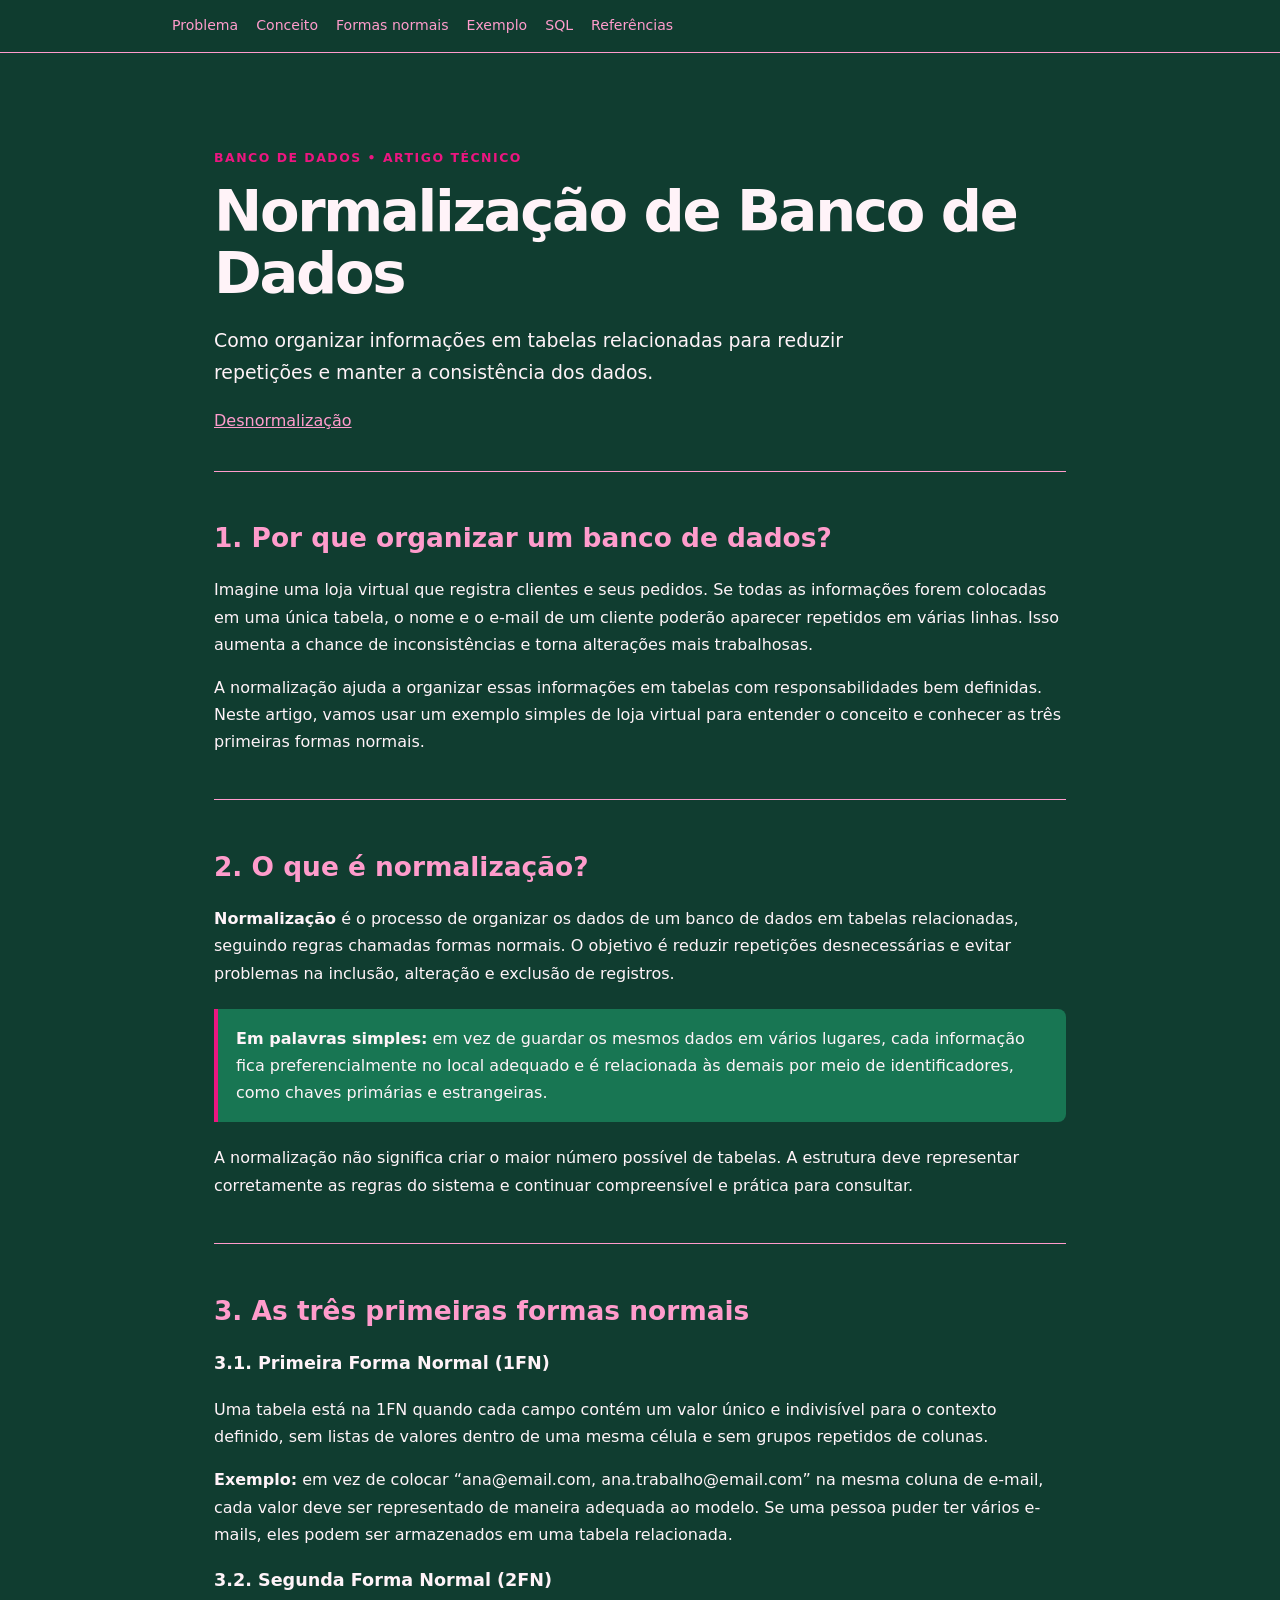
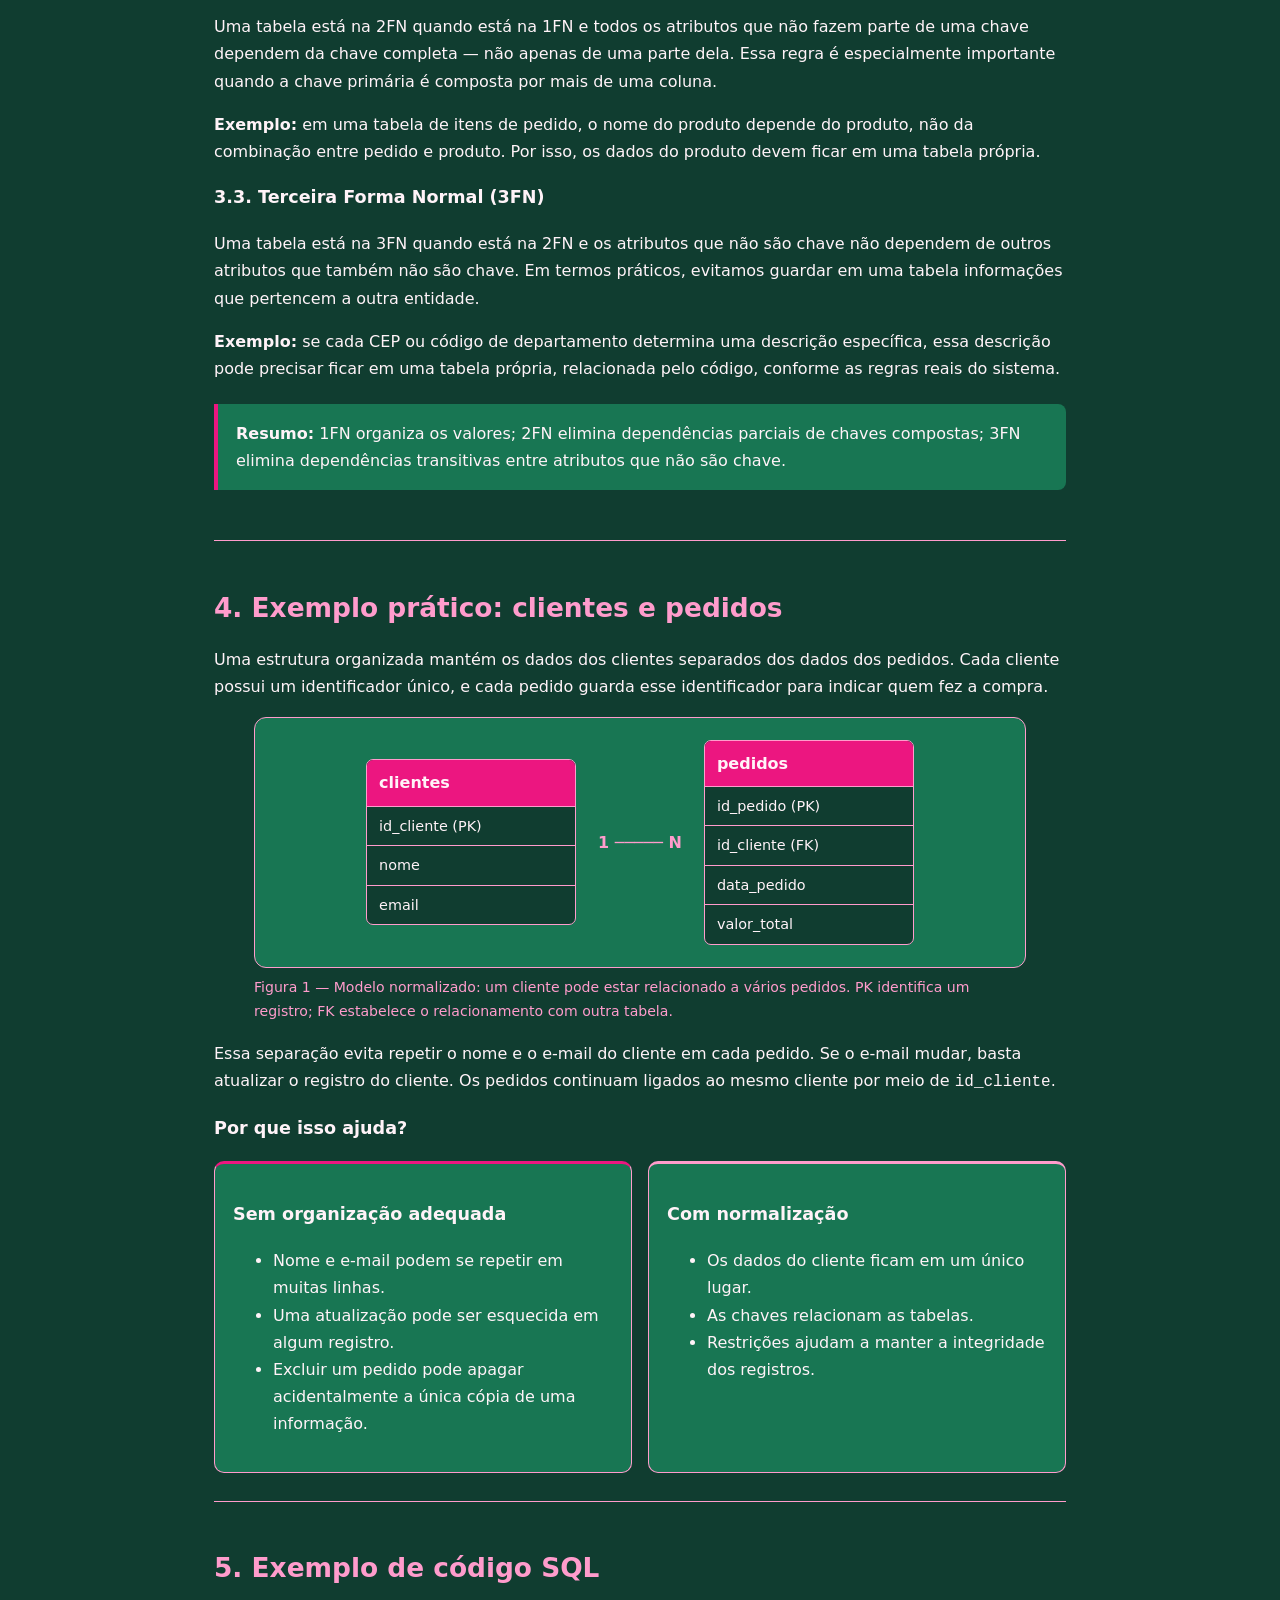
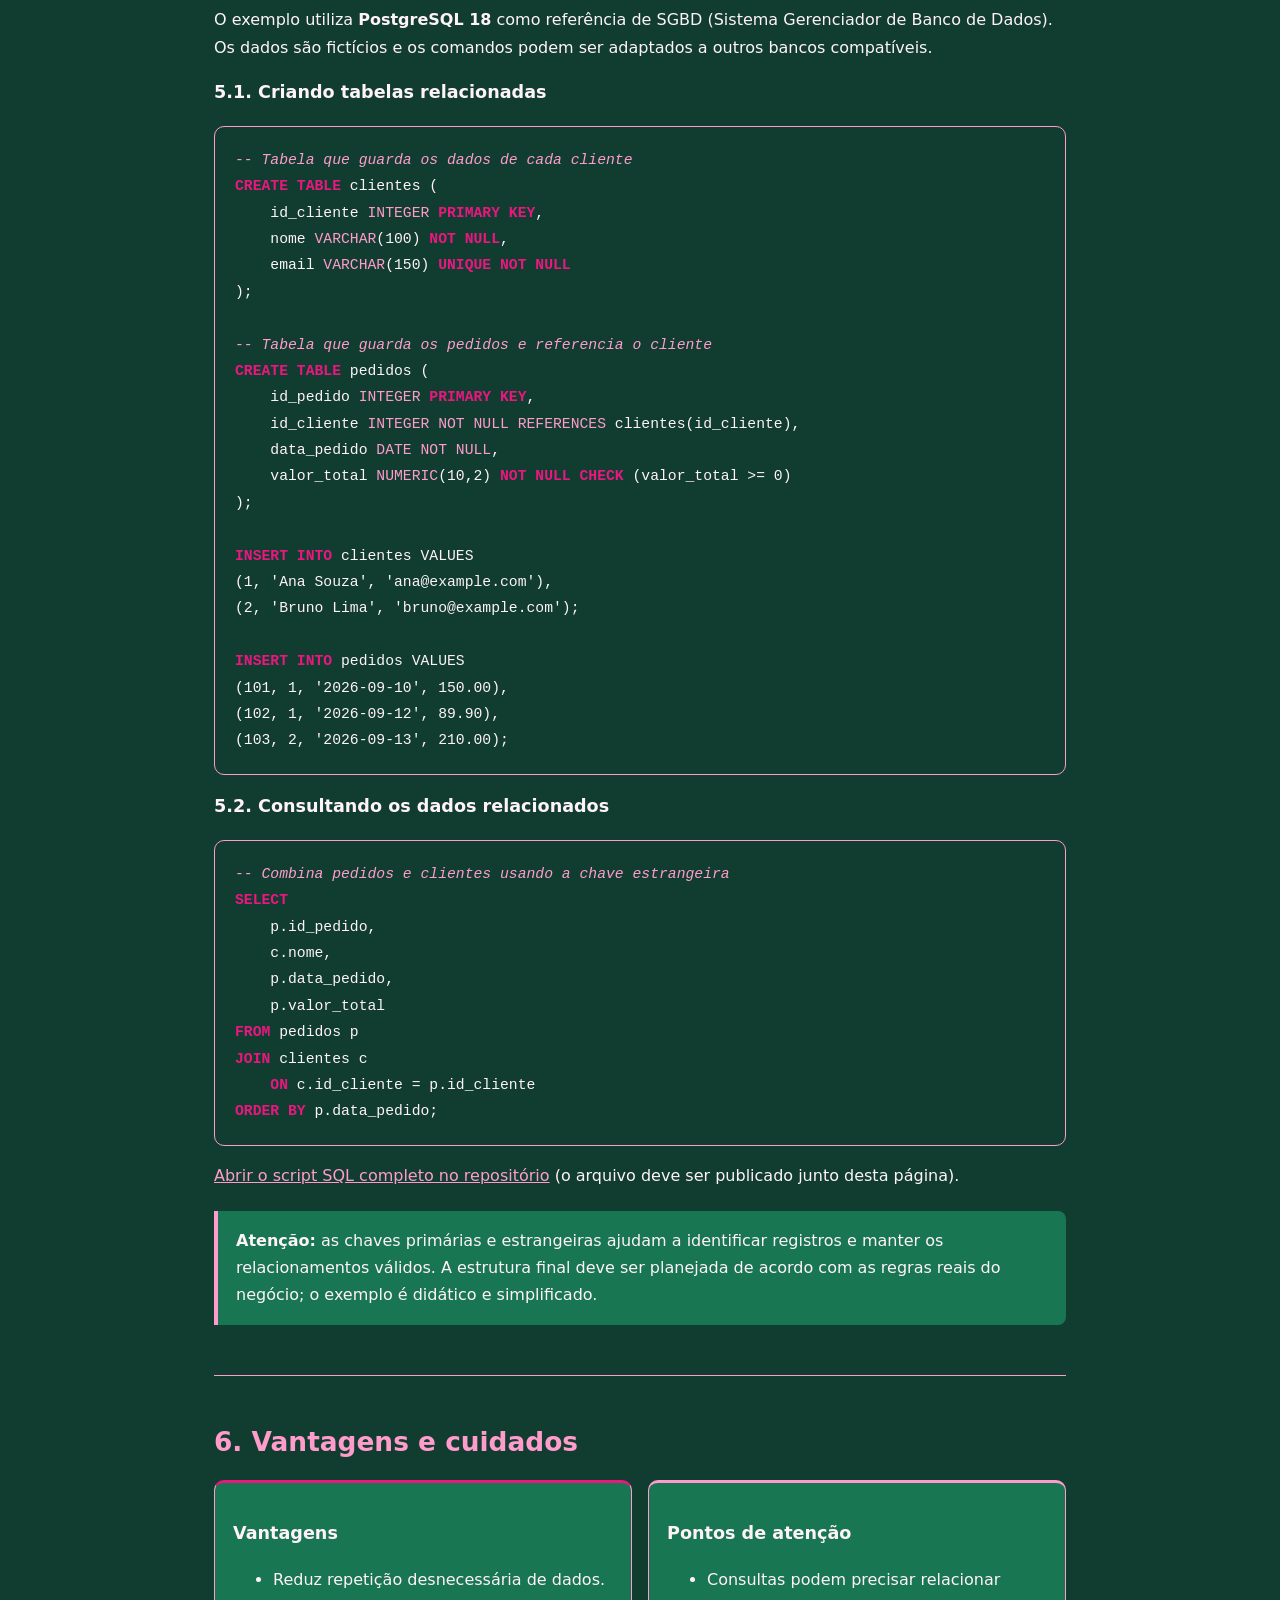
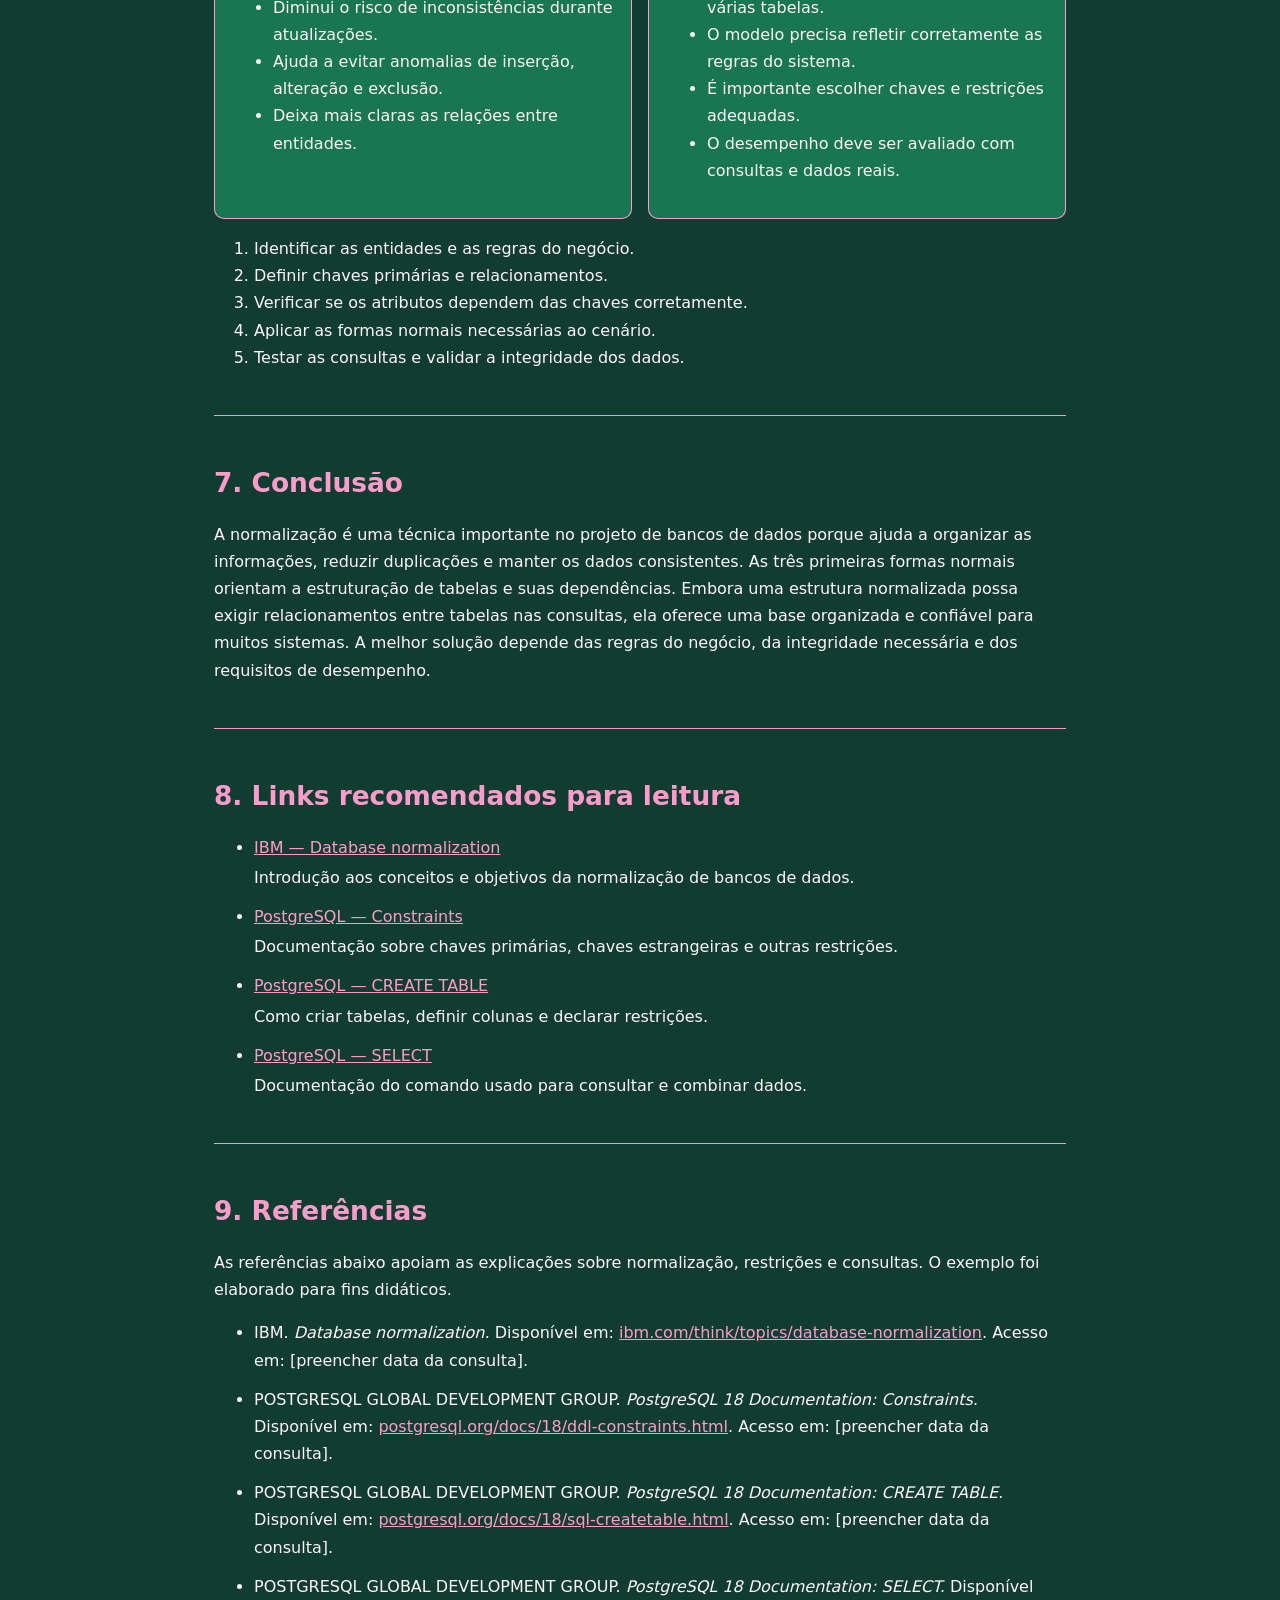
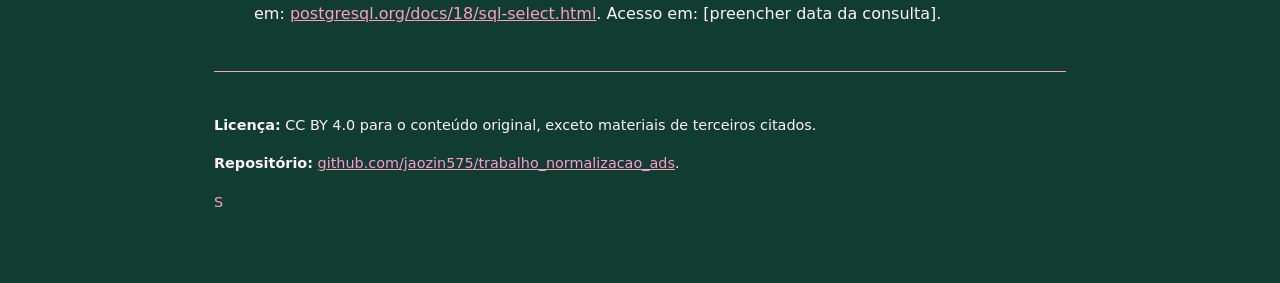
<file: index.html>
<!doctype html>
<html lang="pt-BR">
<head>
  <meta charset="utf-8">
  <meta name="viewport" content="width=device-width, initial-scale=1">
  <meta name="description" content="Artigo técnico sobre normalização de banco de dados, formas normais e exemplos SQL para PostgreSQL.">
  <title>Normalização de Banco de Dados — Artigo Técnico</title>
  <link rel="stylesheet" href="styles.css">
</head>
<body>
<header class="top">
  <nav aria-label="Navegação principal">
    <a href="#problema">Problema</a><a href="#conceito">Conceito</a><a href="#formas">Formas normais</a>
    <a href="#exemplo">Exemplo</a><a href="#sql">SQL</a><a href="#referencias">Referências</a>
  </nav>
</header>
<main>
  <section class="hero">
    <p class="eyebrow">BANCO DE DADOS • ARTIGO TÉCNICO</p>
    <h1>Normalização de Banco de Dados</h1>
    <p class="lead">Como organizar informações em tabelas relacionadas para reduzir repetições e manter a consistência dos dados.</p>
    <a href="desnormalizacao/">Desnormalização</a>
  </section>

  <section id="problema">
    <h2>1. Por que organizar um banco de dados?</h2>
    <p>Imagine uma loja virtual que registra clientes e seus pedidos. Se todas as informações forem colocadas em uma única tabela, o nome e o e-mail de um cliente poderão aparecer repetidos em várias linhas. Isso aumenta a chance de inconsistências e torna alterações mais trabalhosas.</p>
    <p>A normalização ajuda a organizar essas informações em tabelas com responsabilidades bem definidas. Neste artigo, vamos usar um exemplo simples de loja virtual para entender o conceito e conhecer as três primeiras formas normais.</p>
  </section>

  <section id="conceito">
    <h2>2. O que é normalização?</h2>
    <p><strong>Normalização</strong> é o processo de organizar os dados de um banco de dados em tabelas relacionadas, seguindo regras chamadas formas normais. O objetivo é reduzir repetições desnecessárias e evitar problemas na inclusão, alteração e exclusão de registros.</p>
    <div class="note"><strong>Em palavras simples:</strong> em vez de guardar os mesmos dados em vários lugares, cada informação fica preferencialmente no local adequado e é relacionada às demais por meio de identificadores, como chaves primárias e estrangeiras.</div>
    <p>A normalização não significa criar o maior número possível de tabelas. A estrutura deve representar corretamente as regras do sistema e continuar compreensível e prática para consultar.</p>
  </section>

  <section id="formas">
    <h2>3. As três primeiras formas normais</h2>
    <h3>3.1. Primeira Forma Normal (1FN)</h3>
    <p>Uma tabela está na 1FN quando cada campo contém um valor único e indivisível para o contexto definido, sem listas de valores dentro de uma mesma célula e sem grupos repetidos de colunas.</p>
    <p><strong>Exemplo:</strong> em vez de colocar “ana@email.com, ana.trabalho@email.com” na mesma coluna de e-mail, cada valor deve ser representado de maneira adequada ao modelo. Se uma pessoa puder ter vários e-mails, eles podem ser armazenados em uma tabela relacionada.</p>

    <h3>3.2. Segunda Forma Normal (2FN)</h3>
    <p>Uma tabela está na 2FN quando está na 1FN e todos os atributos que não fazem parte de uma chave dependem da chave completa — não apenas de uma parte dela. Essa regra é especialmente importante quando a chave primária é composta por mais de uma coluna.</p>
    <p><strong>Exemplo:</strong> em uma tabela de itens de pedido, o nome do produto depende do produto, não da combinação entre pedido e produto. Por isso, os dados do produto devem ficar em uma tabela própria.</p>

    <h3>3.3. Terceira Forma Normal (3FN)</h3>
    <p>Uma tabela está na 3FN quando está na 2FN e os atributos que não são chave não dependem de outros atributos que também não são chave. Em termos práticos, evitamos guardar em uma tabela informações que pertencem a outra entidade.</p>
    <p><strong>Exemplo:</strong> se cada CEP ou código de departamento determina uma descrição específica, essa descrição pode precisar ficar em uma tabela própria, relacionada pelo código, conforme as regras reais do sistema.</p>
    <div class="note"><strong>Resumo:</strong> 1FN organiza os valores; 2FN elimina dependências parciais de chaves compostas; 3FN elimina dependências transitivas entre atributos que não são chave.</div>
  </section>

  <section id="exemplo">
    <h2>4. Exemplo prático: clientes e pedidos</h2>
    <p>Uma estrutura organizada mantém os dados dos clientes separados dos dados dos pedidos. Cada cliente possui um identificador único, e cada pedido guarda esse identificador para indicar quem fez a compra.</p>
    <figure>
      <div class="schema" role="img" aria-label="Diagrama: clientes se relaciona com pedidos. Um cliente pode ter vários pedidos.">
        <div class="tablebox"><strong>clientes</strong><span>id_cliente (PK)</span><span>nome</span><span>email</span></div>
        <div class="arrow" aria-hidden="true">1 ───── N</div>
        <div class="tablebox"><strong>pedidos</strong><span>id_pedido (PK)</span><span>id_cliente (FK)</span><span>data_pedido</span><span>valor_total</span></div>
      </div>
      <figcaption>Figura 1 — Modelo normalizado: um cliente pode estar relacionado a vários pedidos. PK identifica um registro; FK estabelece o relacionamento com outra tabela.</figcaption>
    </figure>
    <p>Essa separação evita repetir o nome e o e-mail do cliente em cada pedido. Se o e-mail mudar, basta atualizar o registro do cliente. Os pedidos continuam ligados ao mesmo cliente por meio de <code>id_cliente</code>.</p>

    <h3>Por que isso ajuda?</h3>
    <div class="columns">
      <div><h3>Sem organização adequada</h3><ul><li>Nome e e-mail podem se repetir em muitas linhas.</li><li>Uma atualização pode ser esquecida em algum registro.</li><li>Excluir um pedido pode apagar acidentalmente a única cópia de uma informação.</li></ul></div>
      <div><h3>Com normalização</h3><ul><li>Os dados do cliente ficam em um único lugar.</li><li>As chaves relacionam as tabelas.</li><li>Restrições ajudam a manter a integridade dos registros.</li></ul></div>
    </div>
  </section>

  <section id="sql">
    <h2>5. Exemplo de código SQL</h2>
    <p>O exemplo utiliza <strong>PostgreSQL 18</strong> como referência de SGBD (Sistema Gerenciador de Banco de Dados). Os dados são fictícios e os comandos podem ser adaptados a outros bancos compatíveis.</p>
    <h3>5.1. Criando tabelas relacionadas</h3>
    <pre><code><span class="comment">-- Tabela que guarda os dados de cada cliente</span>
<span class="keyword">CREATE TABLE</span> clientes (
    id_cliente <span class="type">INTEGER</span> <span class="keyword">PRIMARY KEY</span>,
    nome <span class="type">VARCHAR</span>(100) <span class="keyword">NOT NULL</span>,
    email <span class="type">VARCHAR</span>(150) <span class="keyword">UNIQUE NOT NULL</span>
);

<span class="comment">-- Tabela que guarda os pedidos e referencia o cliente</span>
<span class="keyword">CREATE TABLE</span> pedidos (
    id_pedido <span class="type">INTEGER</span> <span class="keyword">PRIMARY KEY</span>,
    id_cliente <span class="type">INTEGER NOT NULL REFERENCES</span> clientes(id_cliente),
    data_pedido <span class="type">DATE NOT NULL</span>,
    valor_total <span class="type">NUMERIC</span>(10,2) <span class="keyword">NOT NULL CHECK</span> (valor_total >= 0)
);

<span class="keyword">INSERT INTO</span> clientes VALUES
(1, 'Ana Souza', 'ana@example.com'),
(2, 'Bruno Lima', 'bruno@example.com');

<span class="keyword">INSERT INTO</span> pedidos VALUES
(101, 1, '2026-09-10', 150.00),
(102, 1, '2026-09-12', 89.90),
(103, 2, '2026-09-13', 210.00);</code></pre>

    <h3>5.2. Consultando os dados relacionados</h3>
    <pre><code><span class="comment">-- Combina pedidos e clientes usando a chave estrangeira</span>
<span class="keyword">SELECT</span>
    p.id_pedido,
    c.nome,
    p.data_pedido,
    p.valor_total
<span class="keyword">FROM</span> pedidos p
<span class="keyword">JOIN</span> clientes c
    <span class="keyword">ON</span> c.id_cliente = p.id_cliente
<span class="keyword">ORDER BY</span> p.data_pedido;</code></pre>
    <p><a href="exemplo.sql">Abrir o script SQL completo no repositório</a> (o arquivo deve ser publicado junto desta página).</p>
    <div class="note warning"><strong>Atenção:</strong> as chaves primárias e estrangeiras ajudam a identificar registros e manter os relacionamentos válidos. A estrutura final deve ser planejada de acordo com as regras reais do negócio; o exemplo é didático e simplificado.</div>
  </section>

  <section id="cuidados">
    <h2>6. Vantagens e cuidados</h2>
    <div class="columns">
      <div><h3>Vantagens</h3><ul><li>Reduz repetição desnecessária de dados.</li><li>Diminui o risco de inconsistências durante atualizações.</li><li>Ajuda a evitar anomalias de inserção, alteração e exclusão.</li><li>Deixa mais claras as relações entre entidades.</li></ul></div>
      <div><h3>Pontos de atenção</h3><ul><li>Consultas podem precisar relacionar várias tabelas.</li><li>O modelo precisa refletir corretamente as regras do sistema.</li><li>É importante escolher chaves e restrições adequadas.</li><li>O desempenho deve ser avaliado com consultas e dados reais.</li></ul></div>
    </div>
    <ol>
      <li>Identificar as entidades e as regras do negócio.</li>
      <li>Definir chaves primárias e relacionamentos.</li>
      <li>Verificar se os atributos dependem das chaves corretamente.</li>
      <li>Aplicar as formas normais necessárias ao cenário.</li>
      <li>Testar as consultas e validar a integridade dos dados.</li>
    </ol>
  </section>

  <section id="conclusao">
    <h2>7. Conclusão</h2>
    <p>A normalização é uma técnica importante no projeto de bancos de dados porque ajuda a organizar as informações, reduzir duplicações e manter os dados consistentes. As três primeiras formas normais orientam a estruturação de tabelas e suas dependências. Embora uma estrutura normalizada possa exigir relacionamentos entre tabelas nas consultas, ela oferece uma base organizada e confiável para muitos sistemas. A melhor solução depende das regras do negócio, da integridade necessária e dos requisitos de desempenho.</p>
  </section>

  <section id="links">
    <h2>8. Links recomendados para leitura</h2>
    <ul class="link-list">
      <li><a href="https://www.ibm.com/think/topics/database-normalization">IBM — Database normalization</a><p>Introdução aos conceitos e objetivos da normalização de bancos de dados.</p></li>
      <li><a href="https://www.postgresql.org/docs/18/ddl-constraints.html">PostgreSQL — Constraints</a><p>Documentação sobre chaves primárias, chaves estrangeiras e outras restrições.</p></li>
      <li><a href="https://www.postgresql.org/docs/18/sql-createtable.html">PostgreSQL — CREATE TABLE</a><p>Como criar tabelas, definir colunas e declarar restrições.</p></li>
      <li><a href="https://www.postgresql.org/docs/18/sql-select.html">PostgreSQL — SELECT</a><p>Documentação do comando usado para consultar e combinar dados.</p></li>
    </ul>
  </section>

  <section id="referencias">
    <h2>9. Referências</h2>
    <p>As referências abaixo apoiam as explicações sobre normalização, restrições e consultas. O exemplo foi elaborado para fins didáticos.</p>
    <ul class="references">
      <li>IBM. <em>Database normalization.</em> Disponível em: <a href="https://www.ibm.com/think/topics/database-normalization">ibm.com/think/topics/database-normalization</a>. Acesso em: [preencher data da consulta].</li>
      <li>POSTGRESQL GLOBAL DEVELOPMENT GROUP. <em>PostgreSQL 18 Documentation: Constraints.</em> Disponível em: <a href="https://www.postgresql.org/docs/18/ddl-constraints.html">postgresql.org/docs/18/ddl-constraints.html</a>. Acesso em: [preencher data da consulta].</li>
      <li>POSTGRESQL GLOBAL DEVELOPMENT GROUP. <em>PostgreSQL 18 Documentation: CREATE TABLE.</em> Disponível em: <a href="https://www.postgresql.org/docs/18/sql-createtable.html">postgresql.org/docs/18/sql-createtable.html</a>. Acesso em: [preencher data da consulta].</li>
      <li>POSTGRESQL GLOBAL DEVELOPMENT GROUP. <em>PostgreSQL 18 Documentation: SELECT.</em> Disponível em: <a href="https://www.postgresql.org/docs/18/sql-select.html">postgresql.org/docs/18/sql-select.html</a>. Acesso em: [preencher data da consulta].</li>
    </ul>
  </section>
<footer>
    <p><strong>Licença:</strong> CC BY 4.0 para o conteúdo original, exceto materiais de terceiros citados.</p>
    <p><strong>Repositório:</strong> <a href="https://github.com/jaozin575/trabalho_normalizacao_ads">github.com/jaozin575/trabalho_normalizacao_ads</a>.</p>S
  </footer>
</main>
</body>
</html>
</file>
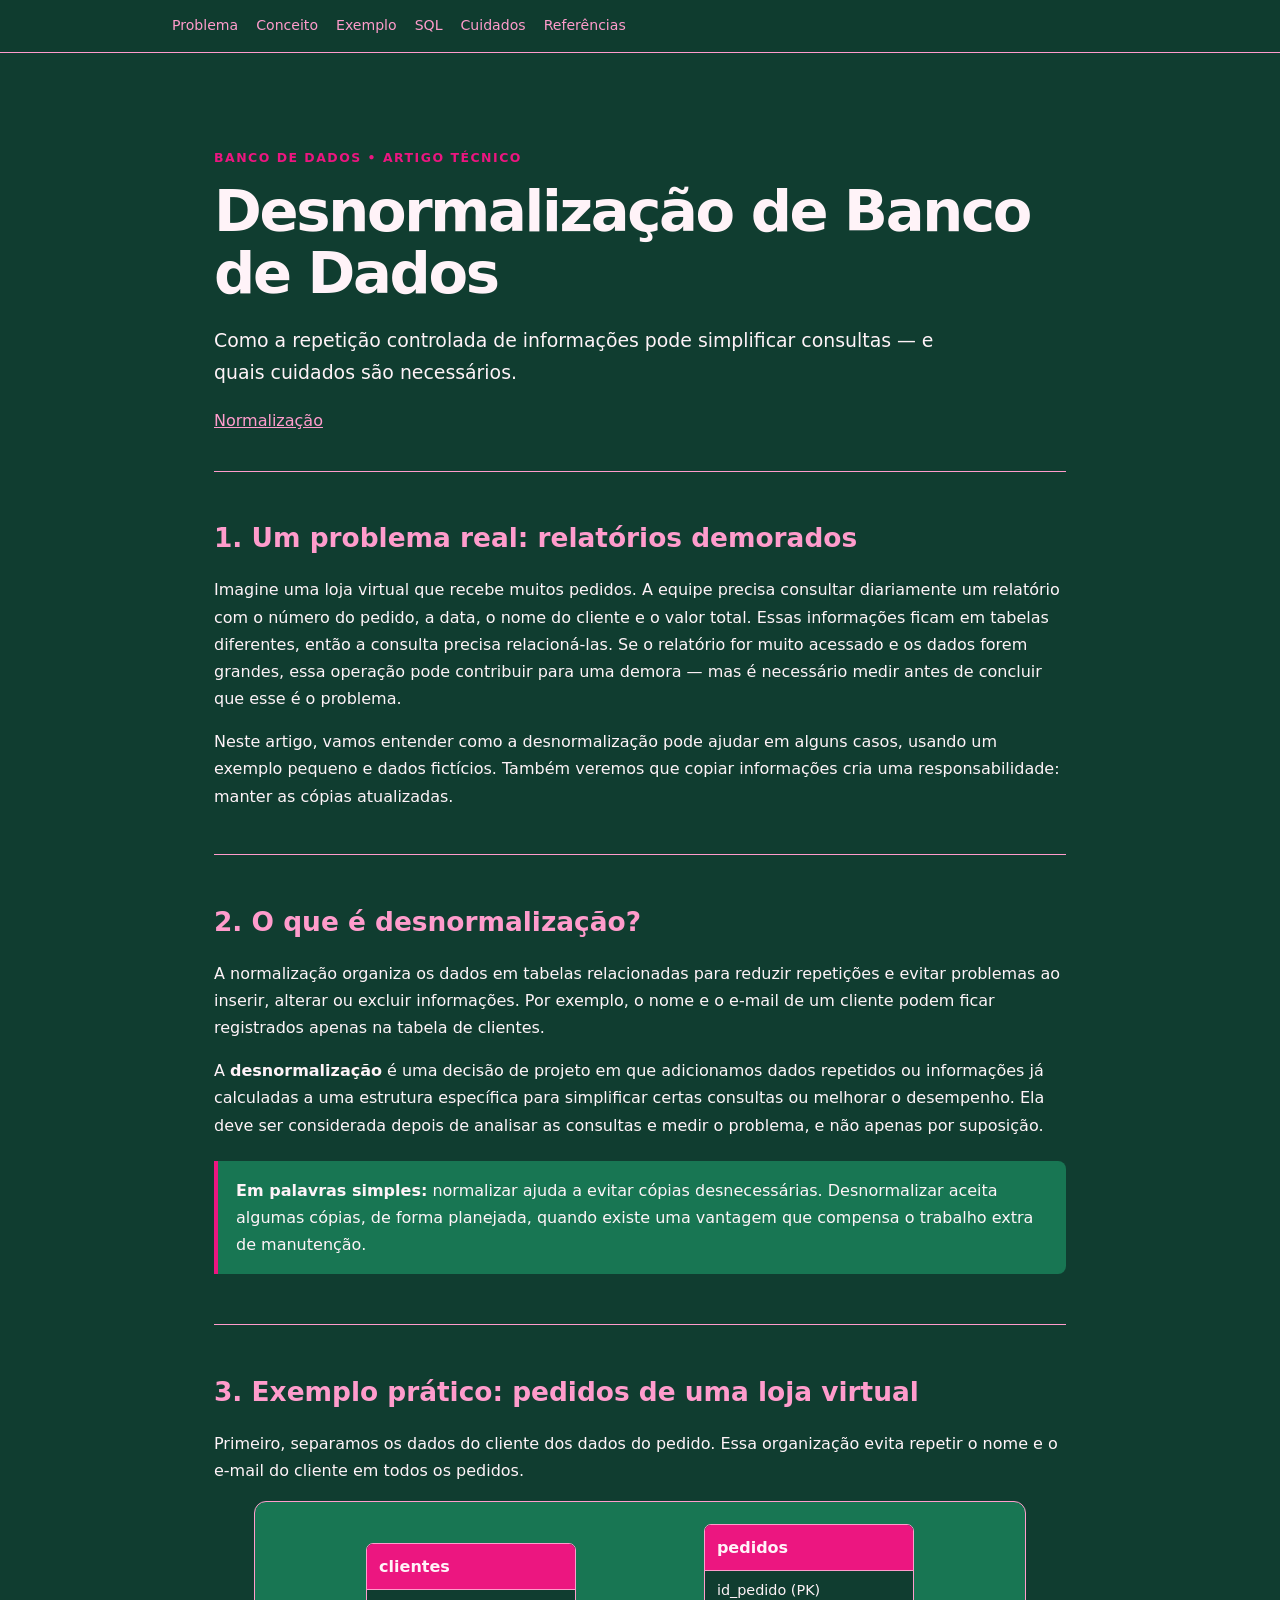
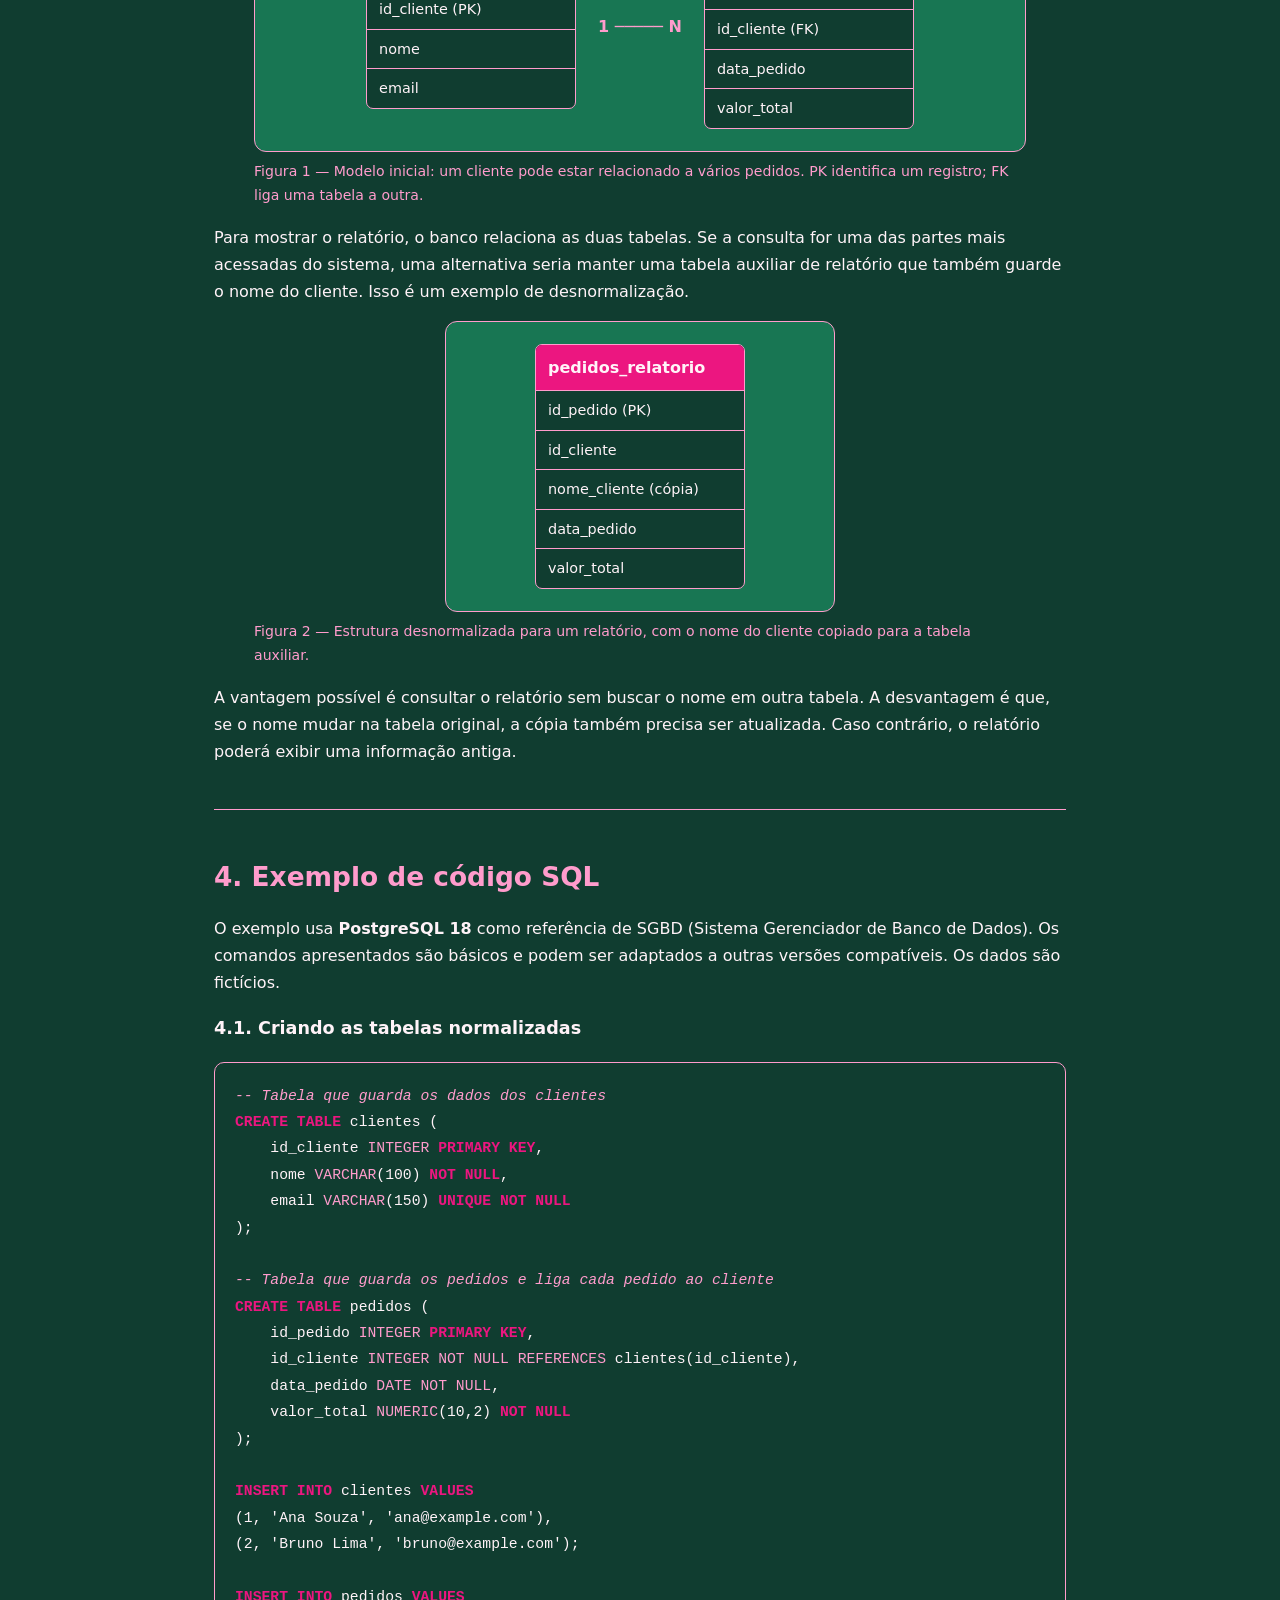
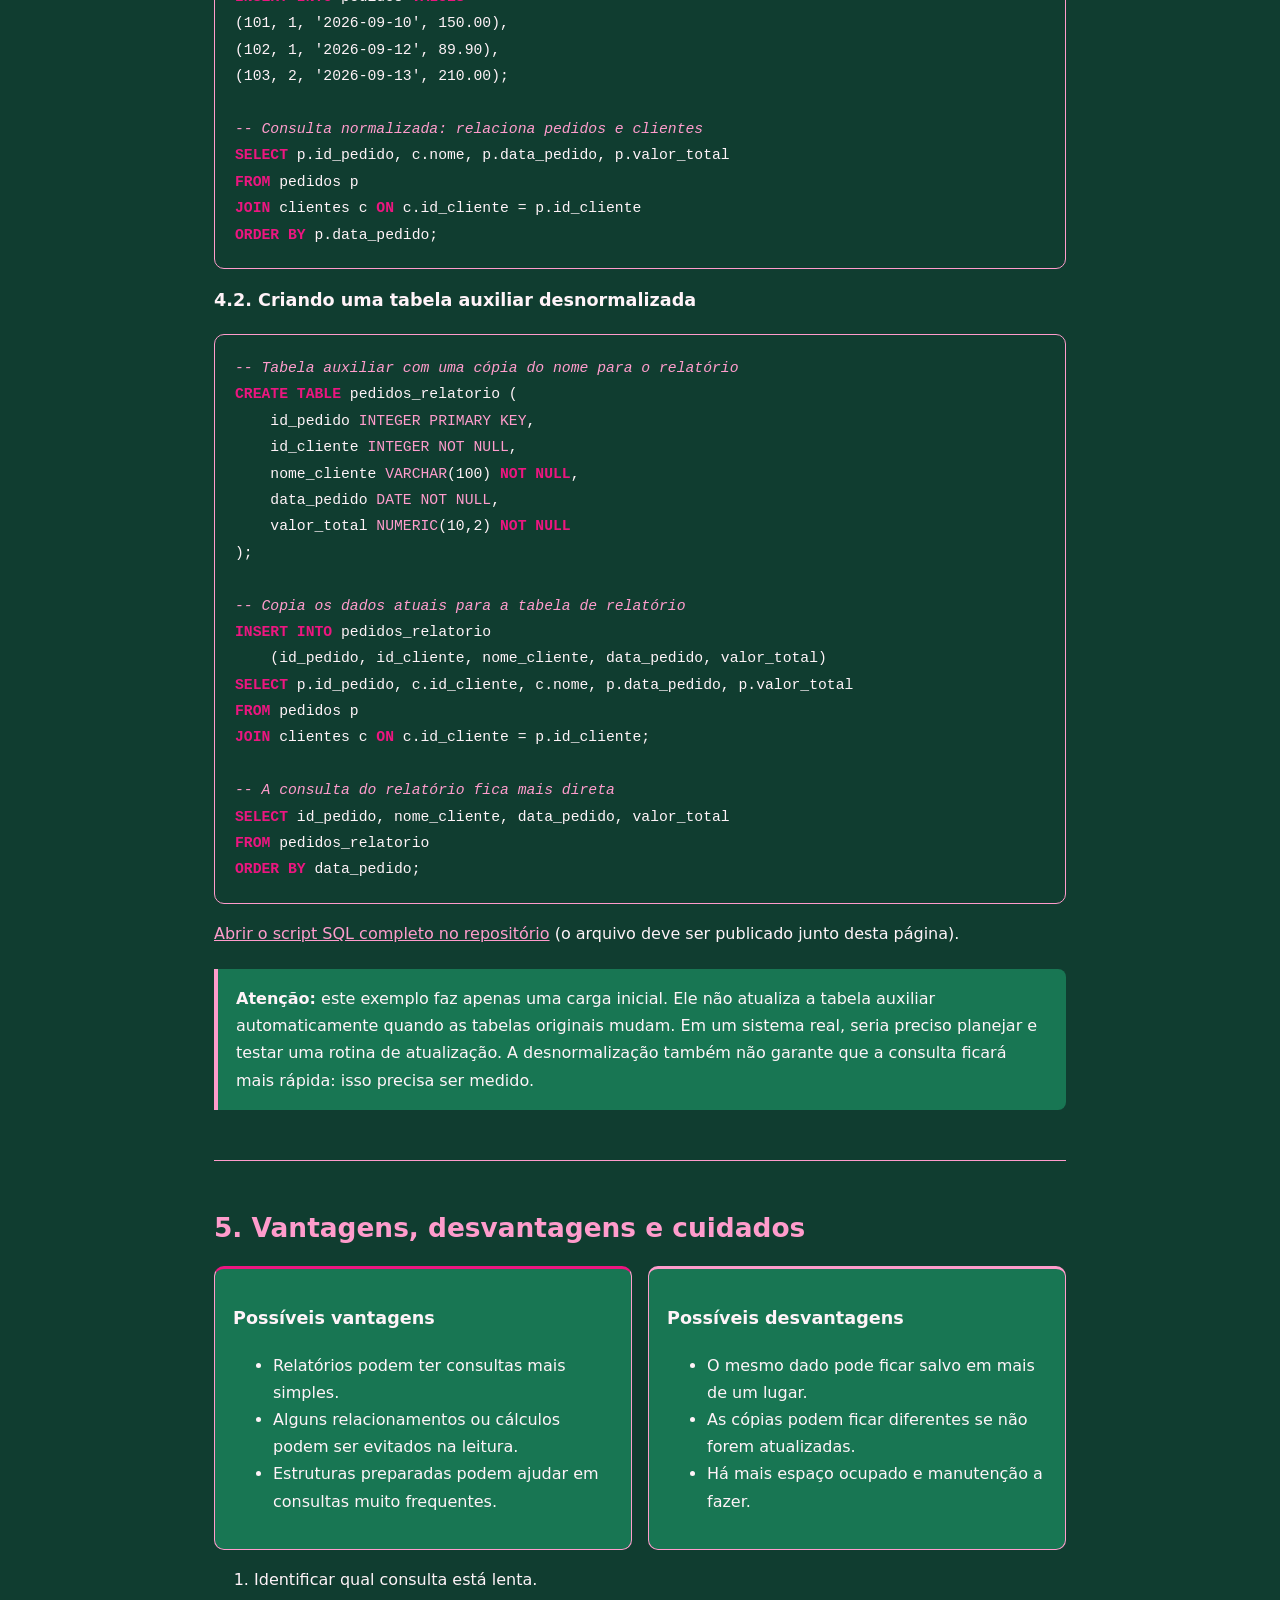
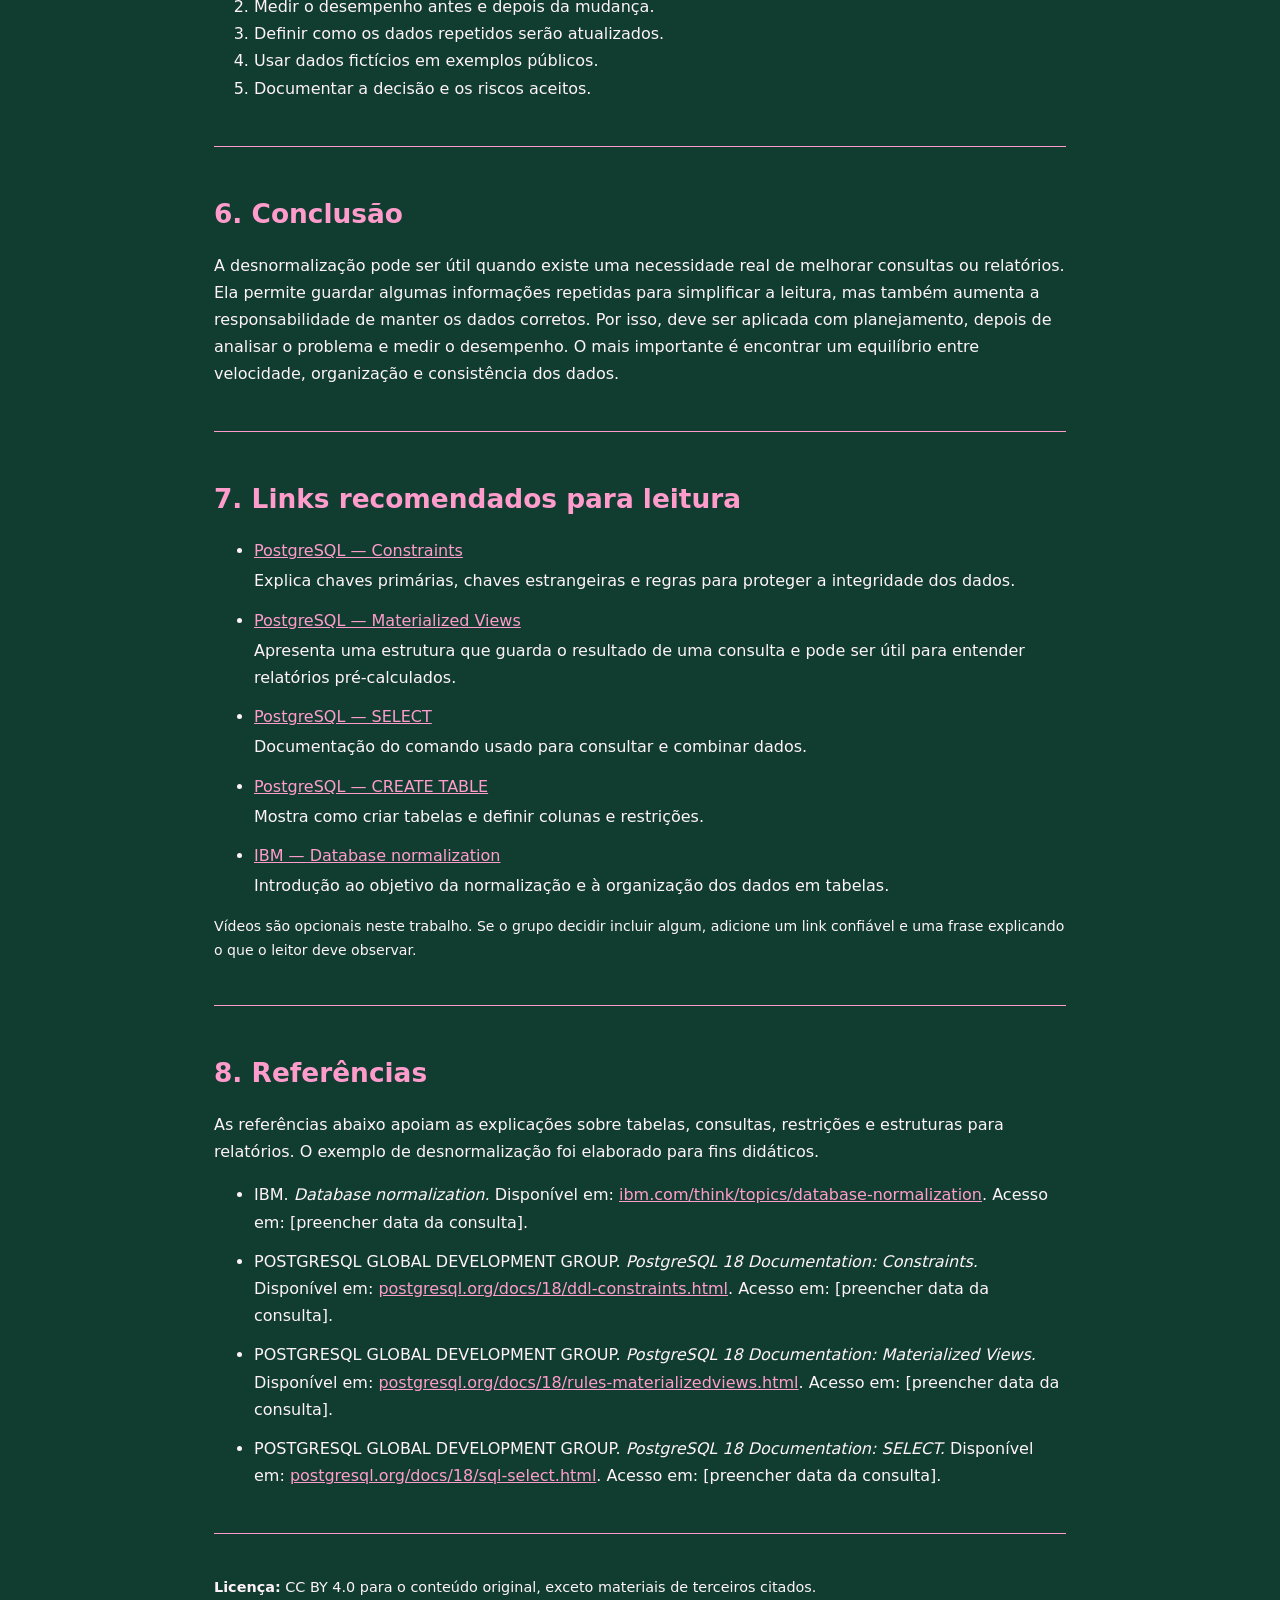
<file: desnormalizacao/index.html>
<!doctype html>
<html lang="pt-BR">
<head>
  <meta charset="utf-8">
  <meta name="viewport" content="width=device-width, initial-scale=1">
  <meta name="description" content="Artigo técnico sobre desnormalização de banco de dados com exemplo de loja virtual e SQL para PostgreSQL.">
  <title>Desnormalização de Banco de Dados — Artigo Técnico</title>
  <link rel="stylesheet" href="styles.css">
</head>
<body>
<header class="top">
  <nav aria-label="Navegação principal">
    <a href="#problema">Problema</a><a href="#conceito">Conceito</a><a href="#exemplo">Exemplo</a>
    <a href="#sql">SQL</a><a href="#cuidados">Cuidados</a><a href="#referencias">Referências</a>
  </nav>
</header>
<main>
  <section class="hero">
    <p class="eyebrow">BANCO DE DADOS • ARTIGO TÉCNICO</p>
    <h1>Desnormalização de Banco de Dados</h1>
    <p class="lead">Como a repetição controlada de informações pode simplificar consultas — e quais cuidados são necessários.</p>
    <a href="../">Normalização</a>
  </section>

  <section id="problema">
    <h2>1. Um problema real: relatórios demorados</h2>
    <p>Imagine uma loja virtual que recebe muitos pedidos. A equipe precisa consultar diariamente um relatório com o número do pedido, a data, o nome do cliente e o valor total. Essas informações ficam em tabelas diferentes, então a consulta precisa relacioná-las. Se o relatório for muito acessado e os dados forem grandes, essa operação pode contribuir para uma demora — mas é necessário medir antes de concluir que esse é o problema.</p>
    <p>Neste artigo, vamos entender como a desnormalização pode ajudar em alguns casos, usando um exemplo pequeno e dados fictícios. Também veremos que copiar informações cria uma responsabilidade: manter as cópias atualizadas.</p>
  </section>

  <section id="conceito">
    <h2>2. O que é desnormalização?</h2>
    <p>A normalização organiza os dados em tabelas relacionadas para reduzir repetições e evitar problemas ao inserir, alterar ou excluir informações. Por exemplo, o nome e o e-mail de um cliente podem ficar registrados apenas na tabela de clientes.</p>
    <p>A <strong>desnormalização</strong> é uma decisão de projeto em que adicionamos dados repetidos ou informações já calculadas a uma estrutura específica para simplificar certas consultas ou melhorar o desempenho. Ela deve ser considerada depois de analisar as consultas e medir o problema, e não apenas por suposição.</p>
    <div class="note"><strong>Em palavras simples:</strong> normalizar ajuda a evitar cópias desnecessárias. Desnormalizar aceita algumas cópias, de forma planejada, quando existe uma vantagem que compensa o trabalho extra de manutenção.</div>
  </section>

  <section id="exemplo">
    <h2>3. Exemplo prático: pedidos de uma loja virtual</h2>
    <p>Primeiro, separamos os dados do cliente dos dados do pedido. Essa organização evita repetir o nome e o e-mail do cliente em todos os pedidos.</p>
    <figure>
      <div class="schema" role="img" aria-label="Diagrama: a tabela clientes se relaciona com a tabela pedidos. Um cliente pode ter vários pedidos.">
        <div class="tablebox"><strong>clientes</strong><span>id_cliente (PK)</span><span>nome</span><span>email</span></div>
        <div class="arrow" aria-hidden="true">1 ───── N</div>
        <div class="tablebox"><strong>pedidos</strong><span>id_pedido (PK)</span><span>id_cliente (FK)</span><span>data_pedido</span><span>valor_total</span></div>
      </div>
      <figcaption>Figura 1 — Modelo inicial: um cliente pode estar relacionado a vários pedidos. PK identifica um registro; FK liga uma tabela a outra.</figcaption>
    </figure>
    <p>Para mostrar o relatório, o banco relaciona as duas tabelas. Se a consulta for uma das partes mais acessadas do sistema, uma alternativa seria manter uma tabela auxiliar de relatório que também guarde o nome do cliente. Isso é um exemplo de desnormalização.</p>
    <figure>
      <div class="schema single" role="img" aria-label="Diagrama da tabela pedidos_relatorio com número do pedido, identificador do cliente, cópia do nome do cliente, data e valor total.">
        <div class="tablebox"><strong>pedidos_relatorio</strong><span>id_pedido (PK)</span><span>id_cliente</span><span>nome_cliente (cópia)</span><span>data_pedido</span><span>valor_total</span></div>
      </div>
      <figcaption>Figura 2 — Estrutura desnormalizada para um relatório, com o nome do cliente copiado para a tabela auxiliar.</figcaption>
    </figure>
    <p>A vantagem possível é consultar o relatório sem buscar o nome em outra tabela. A desvantagem é que, se o nome mudar na tabela original, a cópia também precisa ser atualizada. Caso contrário, o relatório poderá exibir uma informação antiga.</p>
  </section>

  <section id="sql">
    <h2>4. Exemplo de código SQL</h2>
    <p>O exemplo usa <strong>PostgreSQL 18</strong> como referência de SGBD (Sistema Gerenciador de Banco de Dados). Os comandos apresentados são básicos e podem ser adaptados a outras versões compatíveis. Os dados são fictícios.</p>
    <h3>4.1. Criando as tabelas normalizadas</h3>
    <pre><code><span class="comment">-- Tabela que guarda os dados dos clientes</span>
<span class="keyword">CREATE TABLE</span> clientes (
    id_cliente <span class="type">INTEGER</span> <span class="keyword">PRIMARY KEY</span>,
    nome <span class="type">VARCHAR</span>(100) <span class="keyword">NOT NULL</span>,
    email <span class="type">VARCHAR</span>(150) <span class="keyword">UNIQUE NOT NULL</span>
);

<span class="comment">-- Tabela que guarda os pedidos e liga cada pedido ao cliente</span>
<span class="keyword">CREATE TABLE</span> pedidos (
    id_pedido <span class="type">INTEGER</span> <span class="keyword">PRIMARY KEY</span>,
    id_cliente <span class="type">INTEGER NOT NULL REFERENCES</span> clientes(id_cliente),
    data_pedido <span class="type">DATE NOT NULL</span>,
    valor_total <span class="type">NUMERIC</span>(10,2) <span class="keyword">NOT NULL</span>
);

<span class="keyword">INSERT INTO</span> clientes <span class="keyword">VALUES</span>
(1, 'Ana Souza', 'ana@example.com'),
(2, 'Bruno Lima', 'bruno@example.com');

<span class="keyword">INSERT INTO</span> pedidos <span class="keyword">VALUES</span>
(101, 1, '2026-09-10', 150.00),
(102, 1, '2026-09-12', 89.90),
(103, 2, '2026-09-13', 210.00);

<span class="comment">-- Consulta normalizada: relaciona pedidos e clientes</span>
<span class="keyword">SELECT</span> p.id_pedido, c.nome, p.data_pedido, p.valor_total
<span class="keyword">FROM</span> pedidos p
<span class="keyword">JOIN</span> clientes c <span class="keyword">ON</span> c.id_cliente = p.id_cliente
<span class="keyword">ORDER BY</span> p.data_pedido;</code></pre>
    <h3>4.2. Criando uma tabela auxiliar desnormalizada</h3>
    <pre><code><span class="comment">-- Tabela auxiliar com uma cópia do nome para o relatório</span>
<span class="keyword">CREATE TABLE</span> pedidos_relatorio (
    id_pedido <span class="type">INTEGER PRIMARY KEY</span>,
    id_cliente <span class="type">INTEGER NOT NULL</span>,
    nome_cliente <span class="type">VARCHAR</span>(100) <span class="keyword">NOT NULL</span>,
    data_pedido <span class="type">DATE NOT NULL</span>,
    valor_total <span class="type">NUMERIC</span>(10,2) <span class="keyword">NOT NULL</span>
);

<span class="comment">-- Copia os dados atuais para a tabela de relatório</span>
<span class="keyword">INSERT INTO</span> pedidos_relatorio
    (id_pedido, id_cliente, nome_cliente, data_pedido, valor_total)
<span class="keyword">SELECT</span> p.id_pedido, c.id_cliente, c.nome, p.data_pedido, p.valor_total
<span class="keyword">FROM</span> pedidos p
<span class="keyword">JOIN</span> clientes c <span class="keyword">ON</span> c.id_cliente = p.id_cliente;

<span class="comment">-- A consulta do relatório fica mais direta</span>
<span class="keyword">SELECT</span> id_pedido, nome_cliente, data_pedido, valor_total
<span class="keyword">FROM</span> pedidos_relatorio
<span class="keyword">ORDER BY</span> data_pedido;</code></pre>
    <p><a href="exemplo.sql">Abrir o script SQL completo no repositório</a> (o arquivo deve ser publicado junto desta página).</p>
    <div class="note warning"><strong>Atenção:</strong> este exemplo faz apenas uma carga inicial. Ele não atualiza a tabela auxiliar automaticamente quando as tabelas originais mudam. Em um sistema real, seria preciso planejar e testar uma rotina de atualização. A desnormalização também não garante que a consulta ficará mais rápida: isso precisa ser medido.</div>
  </section>

  <section id="cuidados">
    <h2>5. Vantagens, desvantagens e cuidados</h2>
    <div class="columns">
      <div><h3>Possíveis vantagens</h3><ul><li>Relatórios podem ter consultas mais simples.</li><li>Alguns relacionamentos ou cálculos podem ser evitados na leitura.</li><li>Estruturas preparadas podem ajudar em consultas muito frequentes.</li></ul></div>
      <div><h3>Possíveis desvantagens</h3><ul><li>O mesmo dado pode ficar salvo em mais de um lugar.</li><li>As cópias podem ficar diferentes se não forem atualizadas.</li><li>Há mais espaço ocupado e manutenção a fazer.</li></ul></div>
    </div>
    <ol>
      <li>Identificar qual consulta está lenta.</li>
      <li>Medir o desempenho antes e depois da mudança.</li>
      <li>Definir como os dados repetidos serão atualizados.</li>
      <li>Usar dados fictícios em exemplos públicos.</li>
      <li>Documentar a decisão e os riscos aceitos.</li>
    </ol>
  </section>

  <section id="conclusao">
    <h2>6. Conclusão</h2>
    <p>A desnormalização pode ser útil quando existe uma necessidade real de melhorar consultas ou relatórios. Ela permite guardar algumas informações repetidas para simplificar a leitura, mas também aumenta a responsabilidade de manter os dados corretos. Por isso, deve ser aplicada com planejamento, depois de analisar o problema e medir o desempenho. O mais importante é encontrar um equilíbrio entre velocidade, organização e consistência dos dados.</p>
  </section>

  <section id="links">
    <h2>7. Links recomendados para leitura</h2>
    <ul class="link-list">
      <li><a href="https://www.postgresql.org/docs/current/ddl-constraints.html">PostgreSQL — Constraints</a><p>Explica chaves primárias, chaves estrangeiras e regras para proteger a integridade dos dados.</p></li>
      <li><a href="https://www.postgresql.org/docs/current/rules-materializedviews.html">PostgreSQL — Materialized Views</a><p>Apresenta uma estrutura que guarda o resultado de uma consulta e pode ser útil para entender relatórios pré-calculados.</p></li>
      <li><a href="https://www.postgresql.org/docs/current/sql-select.html">PostgreSQL — SELECT</a><p>Documentação do comando usado para consultar e combinar dados.</p></li>
      <li><a href="https://www.postgresql.org/docs/current/sql-createtable.html">PostgreSQL — CREATE TABLE</a><p>Mostra como criar tabelas e definir colunas e restrições.</p></li>
      <li><a href="https://www.ibm.com/think/topics/database-normalization">IBM — Database normalization</a><p>Introdução ao objetivo da normalização e à organização dos dados em tabelas.</p></li>
    </ul>
    <p class="small">Vídeos são opcionais neste trabalho. Se o grupo decidir incluir algum, adicione um link confiável e uma frase explicando o que o leitor deve observar.</p>
  </section>

  <section id="referencias">
    <h2>8. Referências</h2>
    <p>As referências abaixo apoiam as explicações sobre tabelas, consultas, restrições e estruturas para relatórios. O exemplo de desnormalização foi elaborado para fins didáticos.</p>
    <ul class="references">
      <li>IBM. <em>Database normalization.</em> Disponível em: <a href="https://www.ibm.com/think/topics/database-normalization">ibm.com/think/topics/database-normalization</a>. Acesso em: [preencher data da consulta].</li>
      <li>POSTGRESQL GLOBAL DEVELOPMENT GROUP. <em>PostgreSQL 18 Documentation: Constraints.</em> Disponível em: <a href="https://www.postgresql.org/docs/18/ddl-constraints.html">postgresql.org/docs/18/ddl-constraints.html</a>. Acesso em: [preencher data da consulta].</li>
      <li>POSTGRESQL GLOBAL DEVELOPMENT GROUP. <em>PostgreSQL 18 Documentation: Materialized Views.</em> Disponível em: <a href="https://www.postgresql.org/docs/18/rules-materializedviews.html">postgresql.org/docs/18/rules-materializedviews.html</a>. Acesso em: [preencher data da consulta].</li>
      <li>POSTGRESQL GLOBAL DEVELOPMENT GROUP. <em>PostgreSQL 18 Documentation: SELECT.</em> Disponível em: <a href="https://www.postgresql.org/docs/18/sql-select.html">postgresql.org/docs/18/sql-select.html</a>. Acesso em: [preencher data da consulta].</li>
    </ul>
  </section>
<footer>
    <p><strong>Licença:</strong> CC BY 4.0 para o conteúdo original, exceto materiais de terceiros citados.</p>
  </footer>
</main>
</body>
</html>
</file>
<file: styles.css>
* { box-sizing: border-box; }
:root {
  color-scheme: dark;
  --verde-escuro: #103D30;
  --verde: #187653;
  --rosa: #EC1680;
  --rosa-claro: #FF9CCC;
  --rosa-quase-branco: #FFF3F8;
  --bg: var(--verde-escuro);
  --panel: #187653;
  --line: #FF9CCC;
  --text: var(--rosa-quase-branco);
  --muted: #FFF3F8;
  --accent: var(--rosa);
}
html { scroll-behavior: smooth; }
body { margin:0; background:var(--bg); color:var(--text); font:16px/1.7 system-ui,-apple-system,"Segoe UI",sans-serif; }
.top { position:sticky; top:0; background:#103D30f2; border-bottom:1px solid var(--rosa-claro); z-index:5; }
nav { max-width:980px; margin:auto; display:flex; gap:18px; padding:14px 22px; overflow-x:auto; white-space:nowrap; }
a { color:var(--rosa-claro); }
nav a { font-size:.88rem; text-decoration:none; }
nav a:hover { color:var(--rosa-quase-branco); text-decoration:underline; text-decoration-color:var(--rosa); text-decoration-thickness:2px; }
main { max-width:900px; margin:0 auto; padding:38px 24px 70px; }
section { padding:28px 0; border-bottom:1px solid var(--rosa-claro); scroll-margin-top:70px; }
.hero { padding:44px 0 36px; }
.eyebrow { color:var(--rosa); font-size:.78rem; font-weight:800; letter-spacing:.12em; }
h1 { font-size:clamp(2.2rem,6vw,3.6rem); line-height:1.08; letter-spacing:-.04em; margin:.2em 0; color:var(--rosa-quase-branco); }
h2 { font-size:1.65rem; line-height:1.25; color:var(--rosa-claro); }
h3 { font-size:1.1rem; color:var(--rosa-quase-branco); }
p, li { color:var(--muted); }
strong { color:var(--rosa-quase-branco); }
.lead { font-size:1.18rem; max-width:720px; }
.small { font-size:.88rem; }
.note { padding:16px 18px; border-left:4px solid var(--rosa); background:var(--verde); border-radius:0 8px 8px 0; margin:22px 0; }
.warning { border-left-color:var(--rosa-claro); background:#187653; }
.schema { display:flex; align-items:center; justify-content:center; gap:22px; padding:22px; background:var(--panel); border:1px solid var(--rosa-claro); border-radius:12px; flex-wrap:wrap; }
.tablebox { display:flex; flex-direction:column; min-width:210px; border:1px solid var(--rosa-claro); border-radius:7px; overflow:hidden; background:var(--verde-escuro); }
.tablebox strong { background:var(--rosa); color:var(--rosa-quase-branco); padding:9px 12px; }
.tablebox span { padding:7px 12px; border-top:1px solid var(--rosa-claro); font-size:.9rem; }
.arrow { color:var(--rosa-claro); font-weight:800; }
.single { max-width:390px; margin:auto; }
figcaption { color:var(--rosa-claro); font-size:.88rem; margin-top:8px; }
pre { padding:20px; background:#103D30; border:1px solid var(--rosa-claro); border-radius:10px; overflow:auto; line-height:1.65; }
pre code { color:var(--rosa-quase-branco); font: .92rem/1.65 ui-monospace,SFMono-Regular,Consolas,monospace; }
.keyword { color:var(--rosa); font-weight:700; }
.type { color:var(--rosa-claro); }
.comment { color:#FF9CCC; font-style:italic; }
.columns, .author-grid { display:grid; grid-template-columns:repeat(2,minmax(0,1fr)); gap:16px; }
.columns > div, .author-card { background:var(--panel); border:1px solid var(--rosa-claro); border-radius:10px; padding:18px; }
.columns > div:first-child { border-top:3px solid var(--rosa); }
.columns > div:last-child { border-top:3px solid var(--rosa-claro); }
.author-card { display:flex; align-items:center; gap:14px; overflow-wrap:anywhere; }
.author-card p { margin:.35em 0; }
.photo-placeholder { flex:0 0 84px; width:84px; height:100px; border:1px dashed var(--rosa-claro); background:var(--verde-escuro); display:grid; place-items:center; color:var(--rosa-quase-branco); border-radius:8px; font-size:.8rem; }
.link-list li, .references li { margin:12px 0; }
.link-list p { margin:3px 0 0; }
footer { padding:26px 0 0; font-size:.9rem; overflow-wrap:anywhere; color:var(--rosa-claro); }
@media (max-width:620px) { main { padding:24px 17px 48px; } nav { gap:15px; padding:12px 16px; } .columns,.author-grid { grid-template-columns:1fr; } .author-card { align-items:flex-start; } .schema { gap:12px; } .arrow { width:100%; text-align:center; } }
</file>
<file: desnormalizacao/styles.css>
* { box-sizing: border-box; }
:root {
  color-scheme: dark;
  --verde-escuro: #103D30;
  --verde: #187653;
  --rosa: #EC1680;
  --rosa-claro: #FF9CCC;
  --rosa-quase-branco: #FFF3F8;
  --bg: var(--verde-escuro);
  --panel: #187653;
  --line: #FF9CCC;
  --text: var(--rosa-quase-branco);
  --muted: #FFF3F8;
  --accent: var(--rosa);
}
html { scroll-behavior: smooth; }
body { margin:0; background:var(--bg); color:var(--text); font:16px/1.7 system-ui,-apple-system,"Segoe UI",sans-serif; }
.top { position:sticky; top:0; background:#103D30f2; border-bottom:1px solid var(--rosa-claro); z-index:5; }
nav { max-width:980px; margin:auto; display:flex; gap:18px; padding:14px 22px; overflow-x:auto; white-space:nowrap; }
a { color:var(--rosa-claro); }
nav a { font-size:.88rem; text-decoration:none; }
nav a:hover { color:var(--rosa-quase-branco); text-decoration:underline; text-decoration-color:var(--rosa); text-decoration-thickness:2px; }
main { max-width:900px; margin:0 auto; padding:38px 24px 70px; }
section { padding:28px 0; border-bottom:1px solid var(--rosa-claro); scroll-margin-top:70px; }
.hero { padding:44px 0 36px; }
.eyebrow { color:var(--rosa); font-size:.78rem; font-weight:800; letter-spacing:.12em; }
h1 { font-size:clamp(2.2rem,6vw,3.6rem); line-height:1.08; letter-spacing:-.04em; margin:.2em 0; color:var(--rosa-quase-branco); }
h2 { font-size:1.65rem; line-height:1.25; color:var(--rosa-claro); }
h3 { font-size:1.1rem; color:var(--rosa-quase-branco); }
p, li { color:var(--muted); }
strong { color:var(--rosa-quase-branco); }
.lead { font-size:1.18rem; max-width:720px; }
.small { font-size:.88rem; }
.note { padding:16px 18px; border-left:4px solid var(--rosa); background:var(--verde); border-radius:0 8px 8px 0; margin:22px 0; }
.warning { border-left-color:var(--rosa-claro); background:#187653; }
.schema { display:flex; align-items:center; justify-content:center; gap:22px; padding:22px; background:var(--panel); border:1px solid var(--rosa-claro); border-radius:12px; flex-wrap:wrap; }
.tablebox { display:flex; flex-direction:column; min-width:210px; border:1px solid var(--rosa-claro); border-radius:7px; overflow:hidden; background:var(--verde-escuro); }
.tablebox strong { background:var(--rosa); color:var(--rosa-quase-branco); padding:9px 12px; }
.tablebox span { padding:7px 12px; border-top:1px solid var(--rosa-claro); font-size:.9rem; }
.arrow { color:var(--rosa-claro); font-weight:800; }
.single { max-width:390px; margin:auto; }
figcaption { color:var(--rosa-claro); font-size:.88rem; margin-top:8px; }
pre { padding:20px; background:#103D30; border:1px solid var(--rosa-claro); border-radius:10px; overflow:auto; line-height:1.65; }
pre code { color:var(--rosa-quase-branco); font: .92rem/1.65 ui-monospace,SFMono-Regular,Consolas,monospace; }
.keyword { color:var(--rosa); font-weight:700; }
.type { color:var(--rosa-claro); }
.comment { color:#FF9CCC; font-style:italic; }
.columns, .author-grid { display:grid; grid-template-columns:repeat(2,minmax(0,1fr)); gap:16px; }
.columns > div, .author-card { background:var(--panel); border:1px solid var(--rosa-claro); border-radius:10px; padding:18px; }
.columns > div:first-child { border-top:3px solid var(--rosa); }
.columns > div:last-child { border-top:3px solid var(--rosa-claro); }
.author-card { display:flex; align-items:center; gap:14px; overflow-wrap:anywhere; }
.author-card p { margin:.35em 0; }
.photo-placeholder { flex:0 0 84px; width:84px; height:100px; border:1px dashed var(--rosa-claro); background:var(--verde-escuro); display:grid; place-items:center; color:var(--rosa-quase-branco); border-radius:8px; font-size:.8rem; }
.link-list li, .references li { margin:12px 0; }
.link-list p { margin:3px 0 0; }
footer { padding:26px 0 0; font-size:.9rem; overflow-wrap:anywhere; color:var(--rosa-claro); }
@media (max-width:620px) { main { padding:24px 17px 48px; } nav { gap:15px; padding:12px 16px; } .columns,.author-grid { grid-template-columns:1fr; } .author-card { align-items:flex-start; } .schema { gap:12px; } .arrow { width:100%; text-align:center; } }
</file>
